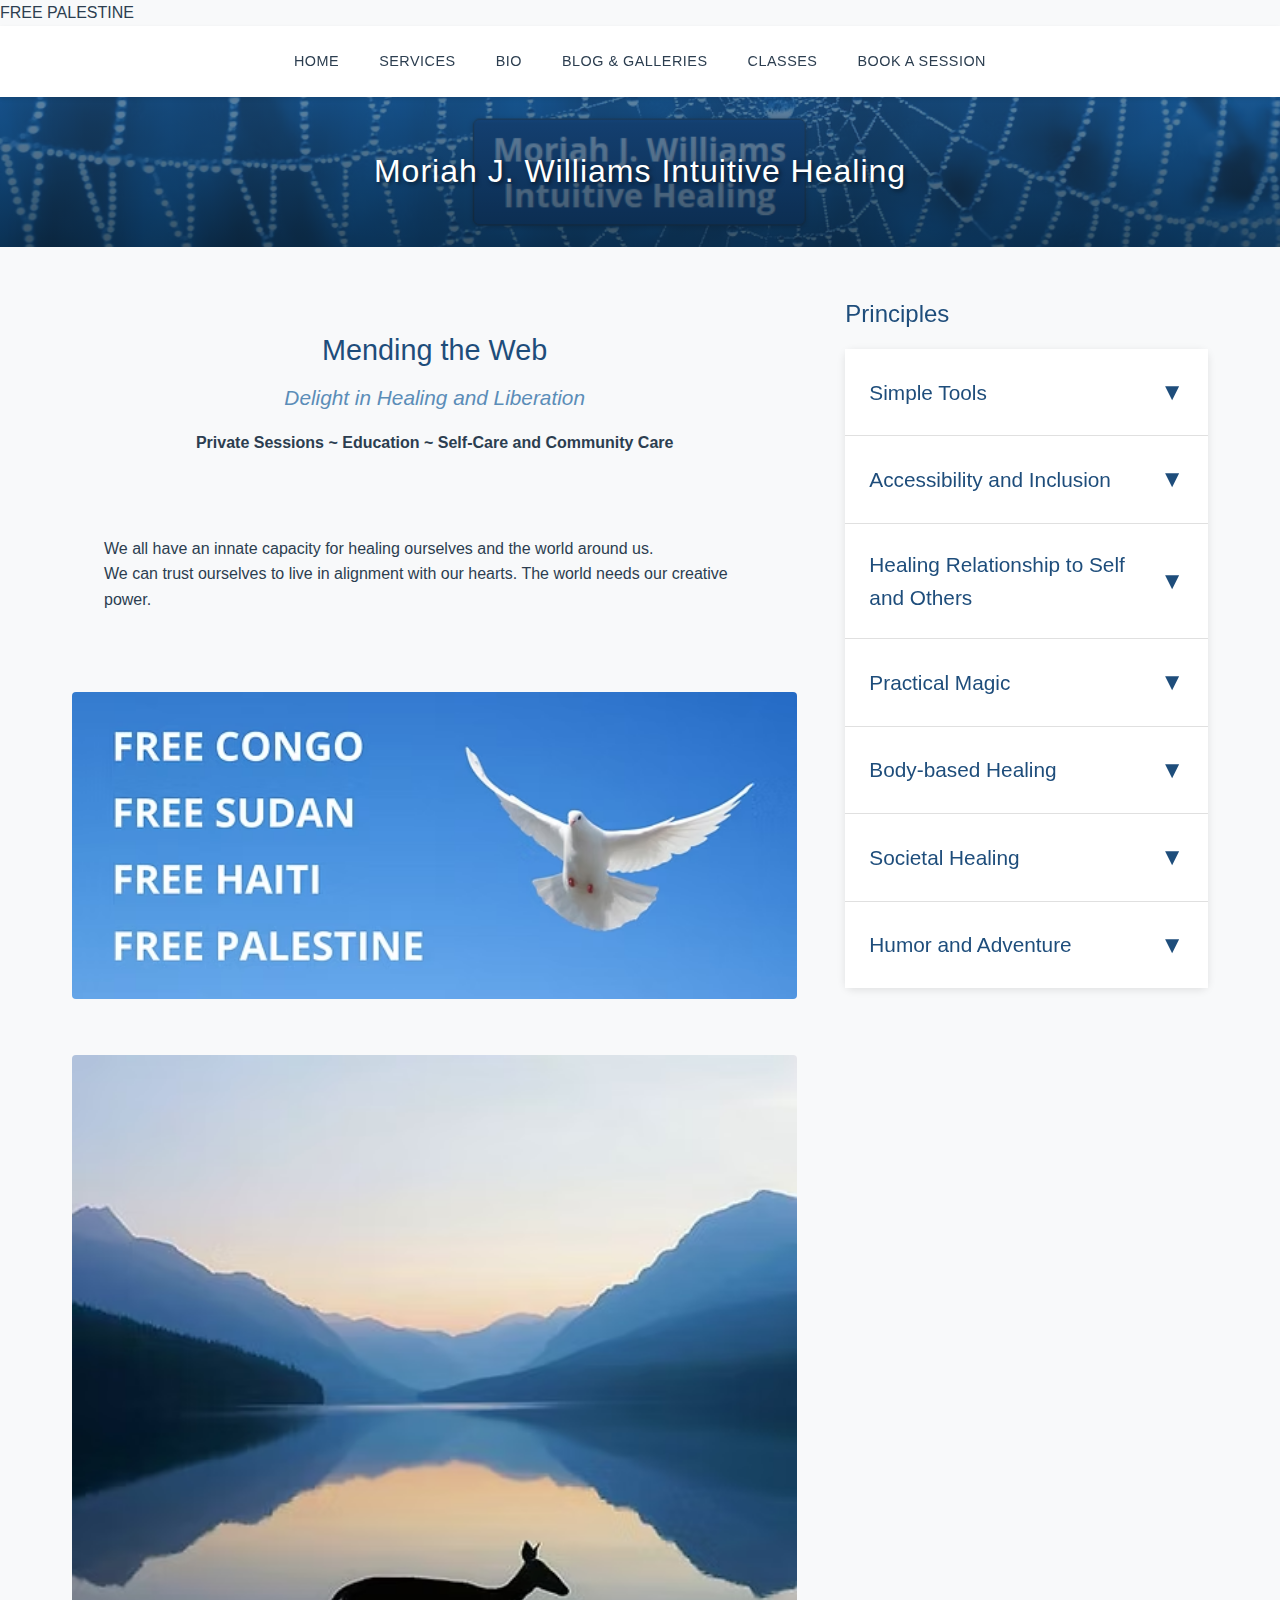
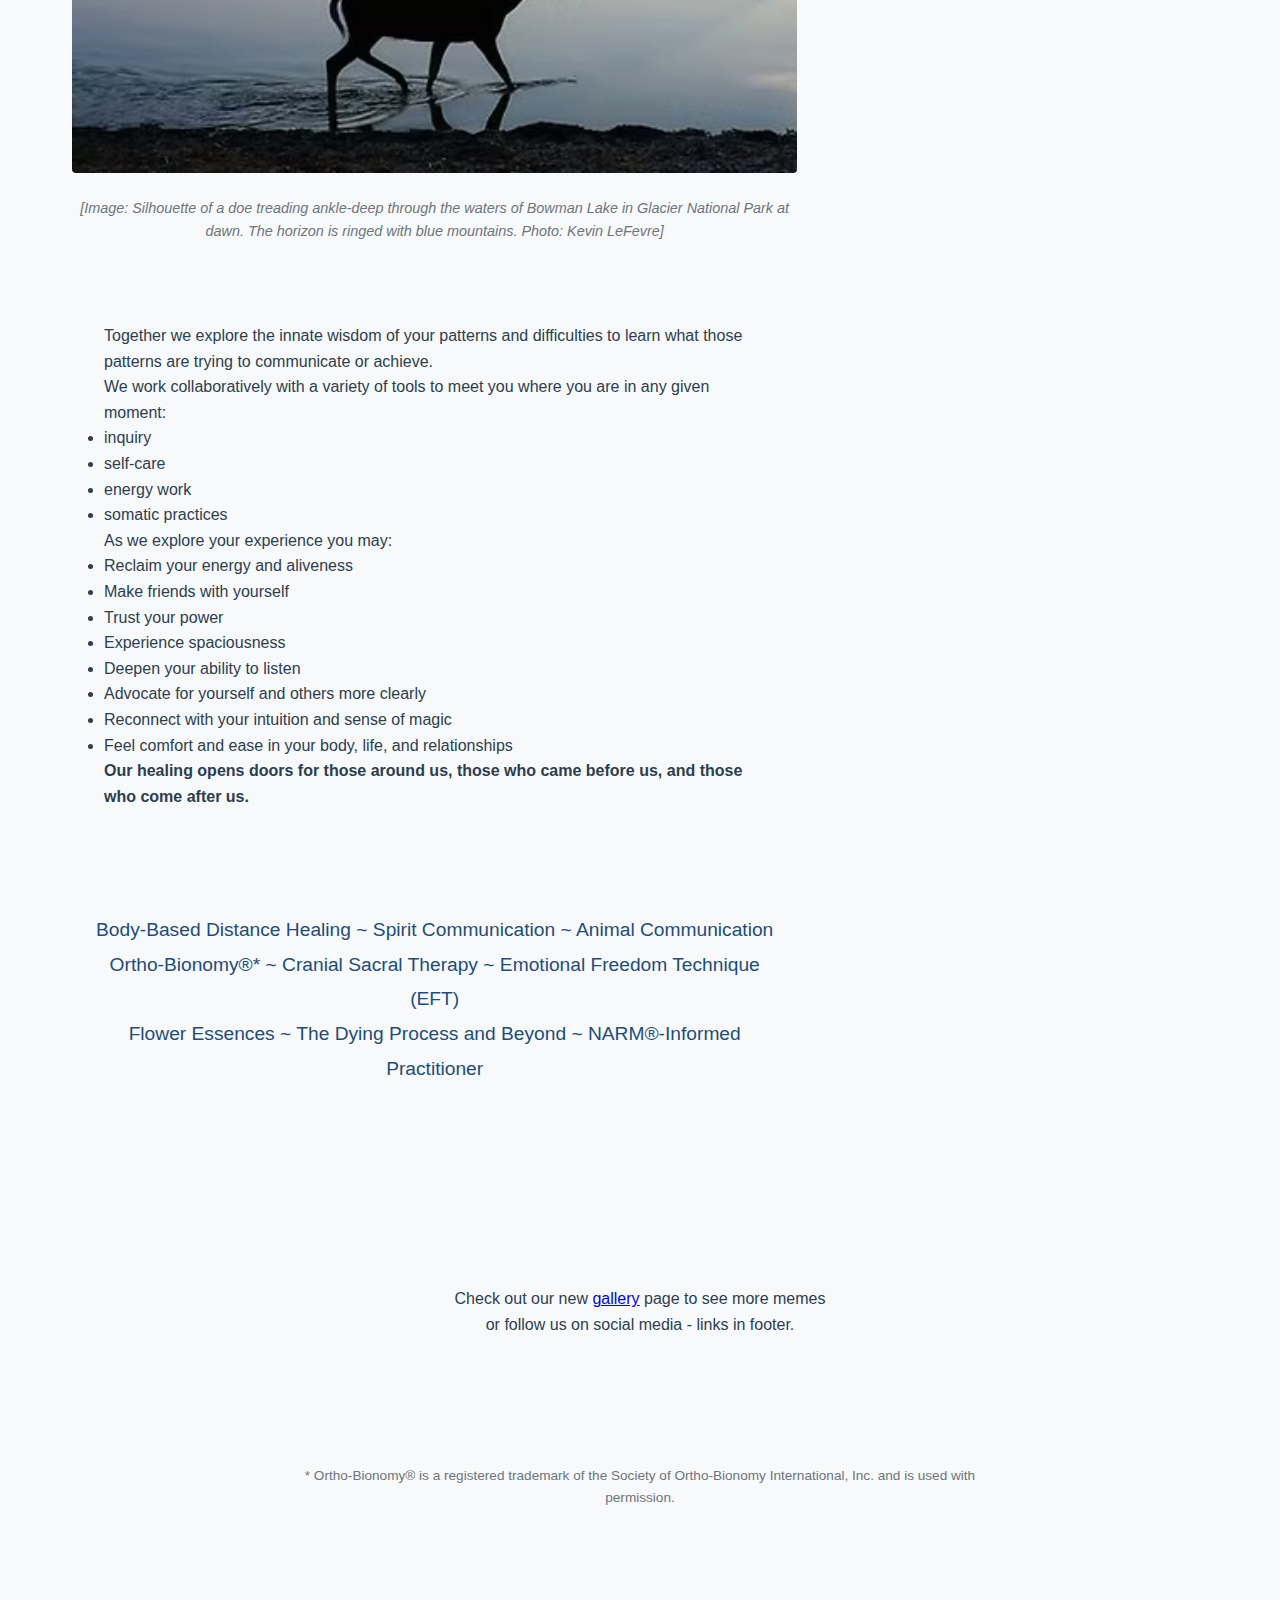
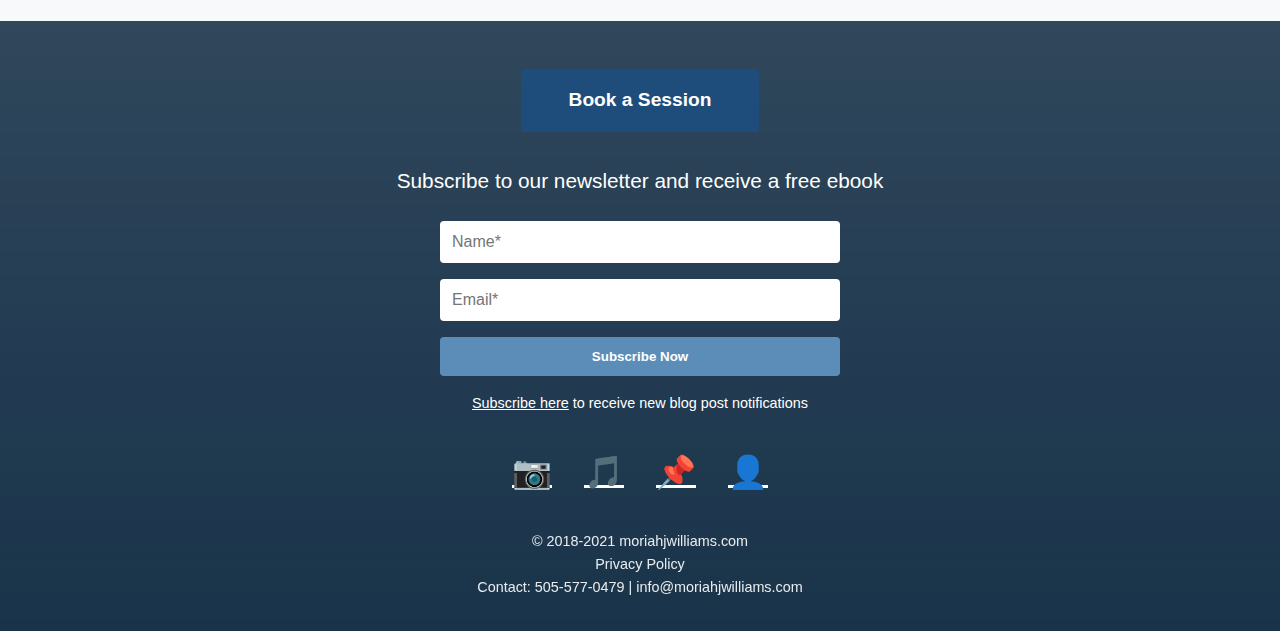
<file: index.html>
<!DOCTYPE html>
<html lang="en">
<head>
    <meta charset="utf-8">
    <meta name="viewport" content="width=device-width, initial-scale=1.0">
    <title>Moriah J. Williams - Moriah J. Williams</title>
    
    <meta name="description" content="Moriah J. Williams offers intuitive healing through body-based distance healing, spirit communication, animal communication, Ortho-Bionomy, and more. Private sessions and education for healing and liberation.">
    

    <!-- Custom styles -->
    <link rel="stylesheet" href="static/css/main.css">

    
</head>
<body>
    <!-- Social Consciousness Banner -->
    <div class="awareness-banner">
        FREE PALESTINE
    </div>

    <!-- Navigation -->
    <header>
        <nav class="main-nav">
            <div class="nav-container">
                <div class="nav-links">
                    <a href="./">HOME</a>
                    <a href="services/">SERVICES</a>
                    <a href="about/">BIO</a>
                    <a href="blog">BLOG & GALLERIES</a>
                    <a href="classes">CLASSES</a>
                    <a href="contact/">BOOK A SESSION</a>
                </div>
            </div>
        </nav>
    </header>

    <!-- Main content -->
    <main>
        
<!-- Hero Header with Spider Web Background -->
<div class="hero-header">
    <div class="hero-content">
        <h1>Moriah J. Williams Intuitive Healing</h1>
    </div>
</div>

<!-- Two-Column Layout: Main Content + Sidebar -->
<div class="homepage-container">
    <!-- Left Column: Main Content -->
    <div class="main-content">
        <!-- Taglines -->
        <div class="tagline-section">
            <h2>Mending the Web</h2>
            <h3>Delight in Healing and Liberation</h3>
            <p><strong>Private Sessions ~ Education ~ Self-Care and Community Care</strong></p>
        </div>

        <!-- Core Philosophy -->
        <div class="content-section">
            <p>We all have an innate capacity for healing ourselves and the world around us.</p>
            <p>We can trust ourselves to live in alignment with our hearts. The world needs our creative power.</p>
        </div>

        <!-- FREE PALESTINE Image -->
        <div class="content-images">
            <img src="static/images/free-palestine.png" alt="FREE CONGO FREE SUDAN FREE HAITI FREE PALESTINE" />
        </div>

        <!-- Doe at Glacier Image -->
        <div class="content-images">
            <img src="static/images/doe-glacier.png" alt="Silhouette of a doe at Bowman Lake in Glacier National Park at dawn" />
            <p style="text-align: center; font-size: 0.9rem; color: var(--text-light); font-style: italic;">
                [Image: Silhouette of a doe treading ankle-deep through the waters of Bowman Lake in Glacier National Park at dawn. The horizon is ringed with blue mountains. Photo: Kevin LeFevre]
            </p>
        </div>

        <!-- About the Work -->
        <div class="content-section">
            <p>Together we explore the innate wisdom of your patterns and difficulties to learn what those patterns are trying to communicate or achieve.</p>

            <p>We work collaboratively with a variety of tools to meet you where you are in any given moment:</p>
            <ul>
                <li>inquiry</li>
                <li>self-care</li>
                <li>energy work</li>
                <li>somatic practices</li>
            </ul>

            <p>As we explore your experience you may:</p>
            <ul>
                <li>Reclaim your energy and aliveness</li>
                <li>Make friends with yourself</li>
                <li>Trust your power</li>
                <li>Experience spaciousness</li>
                <li>Deepen your ability to listen</li>
                <li>Advocate for yourself and others more clearly</li>
                <li>Reconnect with your intuition and sense of magic</li>
                <li>Feel comfort and ease in your body, life, and relationships</li>
            </ul>

            <p><strong>Our healing opens doors for those around us, those who came before us, and those who come after us.</strong></p>
        </div>

        <!-- Services Offered -->
        <div class="service-links">
            <h2>
                <a href="services/body-based-distance-healing">Body-Based Distance Healing</a> ~
                <a href="services/spirit-communication">Spirit Communication</a> ~
                <a href="services/animal-communication">Animal Communication</a><br>
                <a href="services/therapeutic-bodywork">Ortho-Bionomy®*</a> ~
                <a href="services/therapeutic-bodywork">Cranial Sacral Therapy</a> ~
                <a href="services/emotional-freedom-technique">Emotional Freedom Technique (EFT)</a><br>
                <a href="services/flower-essences">Flower Essences</a> ~
                <a href="services/death-and-dying">The Dying Process and Beyond</a> ~ NARM®-Informed Practitioner
            </h2>
        </div>
    </div>

    <!-- Right Column: Principles Sidebar Accordion -->
    <aside class="sidebar">
        <div class="principles-sidebar">
            <h2>Principles</h2>
            <div class="accordion">
                <div class="accordion-item">
                    <div class="accordion-header">
                        <h3>Simple Tools</h3>
                        <span class="accordion-icon">▼</span>
                    </div>
                    <div class="accordion-content">
                        <div class="accordion-body">
                            <p>All the techniques I use with clients are both practical and magical. We work with movement, stillness, listening, and perception in ways that integrate body and energy, inner life and community. We work with how to ask questions and how to honor the responses from ourselves and our environment so healing can unfold in the way that it wants to. The web of existence wants our love and participation—healing ourselves and healing the whole is part of the same practice.</p>
                        </div>
                    </div>
                </div>

                <div class="accordion-item">
                    <div class="accordion-header">
                        <h3>Accessibility and Inclusion</h3>
                        <span class="accordion-icon">▼</span>
                    </div>
                    <div class="accordion-content">
                        <div class="accordion-body">
                            <p>Primary to the work we do together is that everyone deserves a place at the table, and everyone has a right to health and happiness. Coming to life as our full selves and honoring the selves of others is central to the work of undoing marginalization. In healing work, as in all things in modern society, it is important to bring our awareness to how our individual and community well-being and power are affected by and can affect white supremacy culture and related forms of domination. This can help us to normalize the day-to-day dismantling of these systems, as we remember how to root ourselves in ancient and new frameworks of relationship and care.</p>
                            <p>I am continually working toward increasing the accessibility and inclusiveness of this site and I am grateful for constructive input on how to do so. In the classes and educational material I do my best to offer several possibilities in the explorations as well as variety in presentation to create as many entry points as possible for reflection and healing.</p>
                        </div>
                    </div>
                </div>

                <div class="accordion-item">
                    <div class="accordion-header">
                        <h3>Healing Relationship to Self and Others</h3>
                        <span class="accordion-icon">▼</span>
                    </div>
                    <div class="accordion-content">
                        <div class="accordion-body">
                            <p>Do you want to discover and deepen your power for healing? Do you want to make friends with yourself in a way that releases you from old patterns and frees you for what is really important to you? Do you want to feel connection and joy in your body rather than feeling at odds with it? Do you want to remember how to listen with all of the parts of you, so you are really here for your own life?</p>
                            <p>I think for all of us, the answer is yes to these questions. In my experience one of the biggest obstacles to feeling fully alive is that we don't believe we have the capacity to feel what we are feeling. Another obstacle is that we are afraid to fully inhabit our own power—we don't know if we are up to dealing with the consequences of our actions. And it is true there are strong social forces which are depriving us of resources we need, we don't have a duty to hold these patterns in our bodies and minds. The more we connect with ourselves, the more we remember how powerful we are.</p>
                            <p>A lot of times we have learned that we need to suppress ourselves to be good people, to have our needs met, to earn our right to existence, to be safe. But being kind and attentive with ourselves and our internal wisdom is the very thing that helps us help each other and be responsive to the energies that give us life.</p>
                        </div>
                    </div>
                </div>

                <div class="accordion-item">
                    <div class="accordion-header">
                        <h3>Practical Magic</h3>
                        <span class="accordion-icon">▼</span>
                    </div>
                    <div class="accordion-content">
                        <div class="accordion-body">
                            <p>We are surrounded by beings who want to help us heal the web of existence in very concrete ways. To me this is the most remarkable and satisfying work we can participate in. It is humbling and heartening to realize that there are always ones ready to support us. Connecting with them is a skill, not a talent, and they are eagerly waiting for us to reach out. They want us to do our part, too—the more we can listen and open ourselves and make conscious choices about our energy, the more we can heal the world together. And seriously, these folks know how to party. I find that the wisest beings are the ones who delight in how every moment, the universe is new.</p>
                            <p>My perspective is clearly a spiritual one, but I do my best to offer secular approaches as well. Many of what I consider to be my spiritual principles, such as attention, gratitude, responsibility, humor, awe, and sensory enjoyment, are values I inherited from stubbornly secular people. No matter what we are always in relationship, so this site is for folks who are interested in living a life full of meaning, whether you frame that spiritually or not.</p>
                        </div>
                    </div>
                </div>

                <div class="accordion-item">
                    <div class="accordion-header">
                        <h3>Body-based Healing</h3>
                        <span class="accordion-icon">▼</span>
                    </div>
                    <div class="accordion-content">
                        <div class="accordion-body">
                            <p>According to Ortho-Bionomy®, everything in the universe has a self-righting reflex. This is not how mainstream culture teaches us to relate to our bodies, but the truth is our bodies are intensely opinionated and also very responsive to our attentiveness. During a session we may engage your reflexes to release pain and feel more comfort in your body, or see what shifts when you bring new awareness to posture, play, and body mechanics. Sometimes the body just needs gentle witness and validation to complete its own processes. Because matter and energy are connected, this work can be done just as easily at a distance as in person.</p>
                            <p>Sessions we do with your guides are equally physical in nature. While the work may sound abstract or fanciful, it integrates tangibly in all aspects of your being. Connecting with multiple realms is not separate from our lives and our physical reality—this communication affects our bodies and our experiences.</p>
                        </div>
                    </div>
                </div>

                <div class="accordion-item">
                    <div class="accordion-header">
                        <h3>Societal Healing</h3>
                        <span class="accordion-icon">▼</span>
                    </div>
                    <div class="accordion-content">
                        <div class="accordion-body">
                            <p>A key part of healing is consciously exploring how our inner lives interact with social structures. There are so many ways that we are silenced and taught to erase each other. We have also become conditioned to be estranged from our bodies and our inner wisdom. When we clear the hold that these messages have on us, we can reclaim our power to imagine and bring about a world in which we can truly care for each other and all beings. This world is our home, and we deserve to live joyfully together.</p>
                        </div>
                    </div>
                </div>

                <div class="accordion-item">
                    <div class="accordion-header">
                        <h3>Humor and Adventure</h3>
                        <span class="accordion-icon">▼</span>
                    </div>
                    <div class="accordion-content">
                        <div class="accordion-body">
                            <p>Humor heals us by freeing us from the power of negative patterns and helping us break through to new understanding and connection. In every session something comes forth that I have never seen before. We are endlessly inventive and we are always learning. This excitement of encounter is not reserved for specific spiritual practices only—the purpose of these practices is to support us in bringing a profoundly awake joy to all aspects of our lives.</p>
                        </div>
                    </div>
                </div>
            </div>
        </div>
    </aside>
</div>

<!-- Gallery Callout -->
<div class="content-section centered-content" style="margin-top: 3rem;">
    <p>Check out our new <a href="blog">gallery</a> page to see more memes</p>
    <p>or follow us on social media - links in footer.</p>
</div>

<!-- Footnotes -->
<div class="content-section centered-content" style="font-size: 0.85rem; color: var(--text-light); margin-top: 2rem;">
    <p>* Ortho-Bionomy® is a registered trademark of the Society of Ortho-Bionomy International, Inc. and is used with permission.</p>
</div>

    </main>

    <!-- Footer with Milky Way Background -->
    <footer class="footer-milkyway">
        <div class="footer-content">
            <div class="footer-cta">
                <a href="contact/" class="book-session-btn">Book a Session</a>
            </div>

            <div class="footer-newsletter">
                <h3>Subscribe to our newsletter and receive a free ebook</h3>
                <form class="newsletter-form" action="#" method="post">
                    <input type="text" placeholder="Name*" required>
                    <input type="email" placeholder="Email*" required>
                    <button type="submit">Subscribe Now</button>
                </form>
                <p style="margin-top: 1rem; font-size: 0.9rem;">
                    <a href="blog" style="color: var(--white);">Subscribe here</a> to receive new blog post notifications
                </p>
            </div>

            <div class="footer-social">
                <div class="social-icons">
                    <a href="http://instagram.com/mjwintuitive" target="_blank" aria-label="Instagram">
                        <span>📷</span>
                    </a>
                    <a href="https://www.tiktok.com/@mjwintuitive" target="_blank" aria-label="TikTok">
                        <span>🎵</span>
                    </a>
                    <a href="https://www.pinterest.com/mjwintuitive/_saved/" target="_blank" aria-label="Pinterest">
                        <span>📌</span>
                    </a>
                    <a href="https://www.facebook.com/mjwintuitive" target="_blank" aria-label="Facebook">
                        <span>👤</span>
                    </a>
                </div>
            </div>

            <div class="footer-legal">
                <p>&copy; 2018-2021 moriahjwilliams.com</p>
                <p>
                    <a href="privacy">Privacy Policy</a>
                </p>
                <p>Contact: 505-577-0479 | <a href="mailto:info@moriahjwilliams.com">info@moriahjwilliams.com</a></p>
            </div>
        </div>
    </footer>

    

    <script>
    // Accordion functionality
    document.addEventListener('DOMContentLoaded', function() {
        const accordionHeaders = document.querySelectorAll('.accordion-header');

        accordionHeaders.forEach(header => {
            header.addEventListener('click', function() {
                const item = this.parentElement;
                const wasActive = item.classList.contains('active');

                // Close all accordion items
                document.querySelectorAll('.accordion-item').forEach(i => {
                    i.classList.remove('active');
                });

                // Open clicked item if it wasn't active
                if (!wasActive) {
                    item.classList.add('active');
                }
            });
        });
    });
    </script>
</body>
</html>
</file>
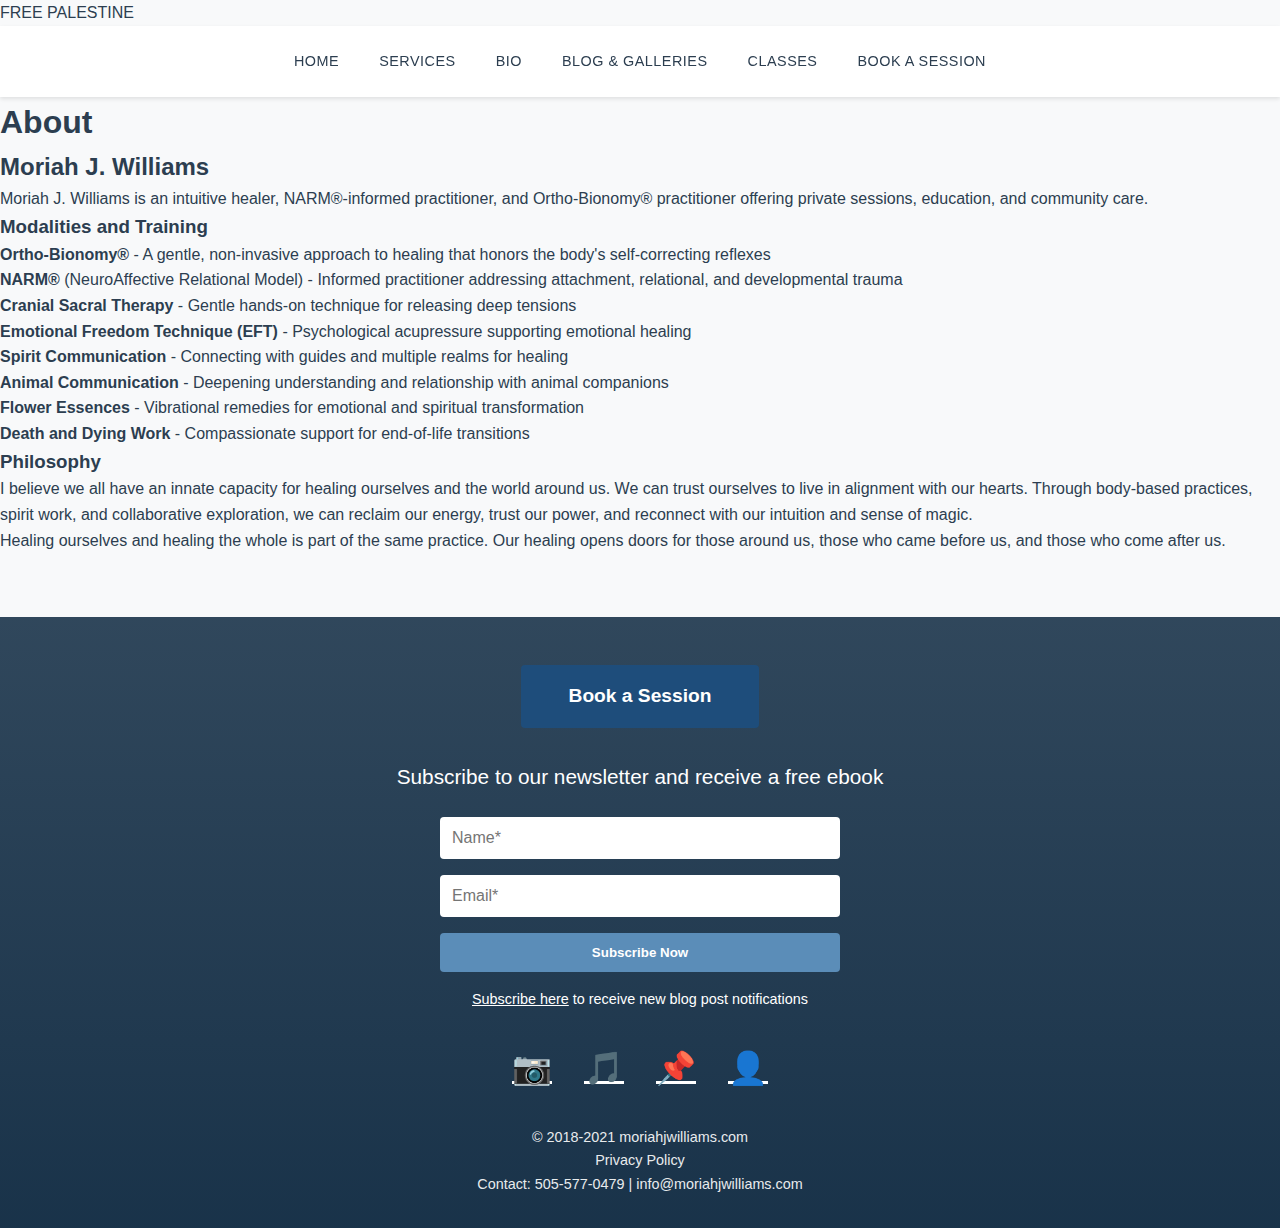
<file: about/index.html>
<!DOCTYPE html>
<html lang="en">
<head>
    <meta charset="utf-8">
    <meta name="viewport" content="width=device-width, initial-scale=1.0">
    <title>About - Moriah J. Williams</title>
    
    <meta name="description" content="About Moriah J. Williams - Intuitive healer, NARM-informed practitioner, and Ortho-Bionomy practitioner offering private sessions and education for healing and liberation.">
    

    <!-- Custom styles -->
    <link rel="stylesheet" href="../static/css/main.css">

    
</head>
<body>
    <!-- Social Consciousness Banner -->
    <div class="awareness-banner">
        FREE PALESTINE
    </div>

    <!-- Navigation -->
    <header>
        <nav class="main-nav">
            <div class="nav-container">
                <div class="nav-links">
                    <a href="../">HOME</a>
                    <a href="../services/">SERVICES</a>
                    <a href="./">BIO</a>
                    <a href="../blog">BLOG & GALLERIES</a>
                    <a href="../classes">CLASSES</a>
                    <a href="../contact/">BOOK A SESSION</a>
                </div>
            </div>
        </nav>
    </header>

    <!-- Main content -->
    <main>
        
<div class="max-w-4xl mx-auto px-4 sm:px-6 lg:px-8 py-16">
    <article class="prose prose-lg max-w-none">
        <h1>About</h1>
        <h2 id="moriah-j-williams">Moriah J. Williams</h2><p>Moriah J. Williams is an intuitive healer, NARM®-informed practitioner, and Ortho-Bionomy® practitioner offering private sessions, education, and community care.</p>
<h3 id="modalities-and-training">Modalities and Training</h3><ul>
<li><strong>Ortho-Bionomy®</strong> - A gentle, non-invasive approach to healing that honors the body's self-correcting reflexes</li>
<li><strong>NARM®</strong> (NeuroAffective Relational Model) - Informed practitioner addressing attachment, relational, and developmental trauma</li>
<li><strong>Cranial Sacral Therapy</strong> - Gentle hands-on technique for releasing deep tensions</li>
<li><strong>Emotional Freedom Technique (EFT)</strong> - Psychological acupressure supporting emotional healing</li>
<li><strong>Spirit Communication</strong> - Connecting with guides and multiple realms for healing</li>
<li><strong>Animal Communication</strong> - Deepening understanding and relationship with animal companions</li>
<li><strong>Flower Essences</strong> - Vibrational remedies for emotional and spiritual transformation</li>
<li><strong>Death and Dying Work</strong> - Compassionate support for end-of-life transitions</li>
</ul>
<h3 id="philosophy">Philosophy</h3><p>I believe we all have an innate capacity for healing ourselves and the world around us. We can trust ourselves to live in alignment with our hearts. Through body-based practices, spirit work, and collaborative exploration, we can reclaim our energy, trust our power, and reconnect with our intuition and sense of magic.</p>
<p>Healing ourselves and healing the whole is part of the same practice. Our healing opens doors for those around us, those who came before us, and those who come after us.</p>

    </article>
</div>

    </main>

    <!-- Footer with Milky Way Background -->
    <footer class="footer-milkyway">
        <div class="footer-content">
            <div class="footer-cta">
                <a href="../contact/" class="book-session-btn">Book a Session</a>
            </div>

            <div class="footer-newsletter">
                <h3>Subscribe to our newsletter and receive a free ebook</h3>
                <form class="newsletter-form" action="#" method="post">
                    <input type="text" placeholder="Name*" required>
                    <input type="email" placeholder="Email*" required>
                    <button type="submit">Subscribe Now</button>
                </form>
                <p style="margin-top: 1rem; font-size: 0.9rem;">
                    <a href="../blog" style="color: var(--white);">Subscribe here</a> to receive new blog post notifications
                </p>
            </div>

            <div class="footer-social">
                <div class="social-icons">
                    <a href="http://instagram.com/mjwintuitive" target="_blank" aria-label="Instagram">
                        <span>📷</span>
                    </a>
                    <a href="https://www.tiktok.com/@mjwintuitive" target="_blank" aria-label="TikTok">
                        <span>🎵</span>
                    </a>
                    <a href="https://www.pinterest.com/mjwintuitive/_saved/" target="_blank" aria-label="Pinterest">
                        <span>📌</span>
                    </a>
                    <a href="https://www.facebook.com/mjwintuitive" target="_blank" aria-label="Facebook">
                        <span>👤</span>
                    </a>
                </div>
            </div>

            <div class="footer-legal">
                <p>&copy; 2018-2021 moriahjwilliams.com</p>
                <p>
                    <a href="../privacy">Privacy Policy</a>
                </p>
                <p>Contact: 505-577-0479 | <a href="mailto:info@moriahjwilliams.com">info@moriahjwilliams.com</a></p>
            </div>
        </div>
    </footer>

    

    <script>
    // Accordion functionality
    document.addEventListener('DOMContentLoaded', function() {
        const accordionHeaders = document.querySelectorAll('.accordion-header');

        accordionHeaders.forEach(header => {
            header.addEventListener('click', function() {
                const item = this.parentElement;
                const wasActive = item.classList.contains('active');

                // Close all accordion items
                document.querySelectorAll('.accordion-item').forEach(i => {
                    i.classList.remove('active');
                });

                // Open clicked item if it wasn't active
                if (!wasActive) {
                    item.classList.add('active');
                }
            });
        });
    });
    </script>
</body>
</html>
</file>
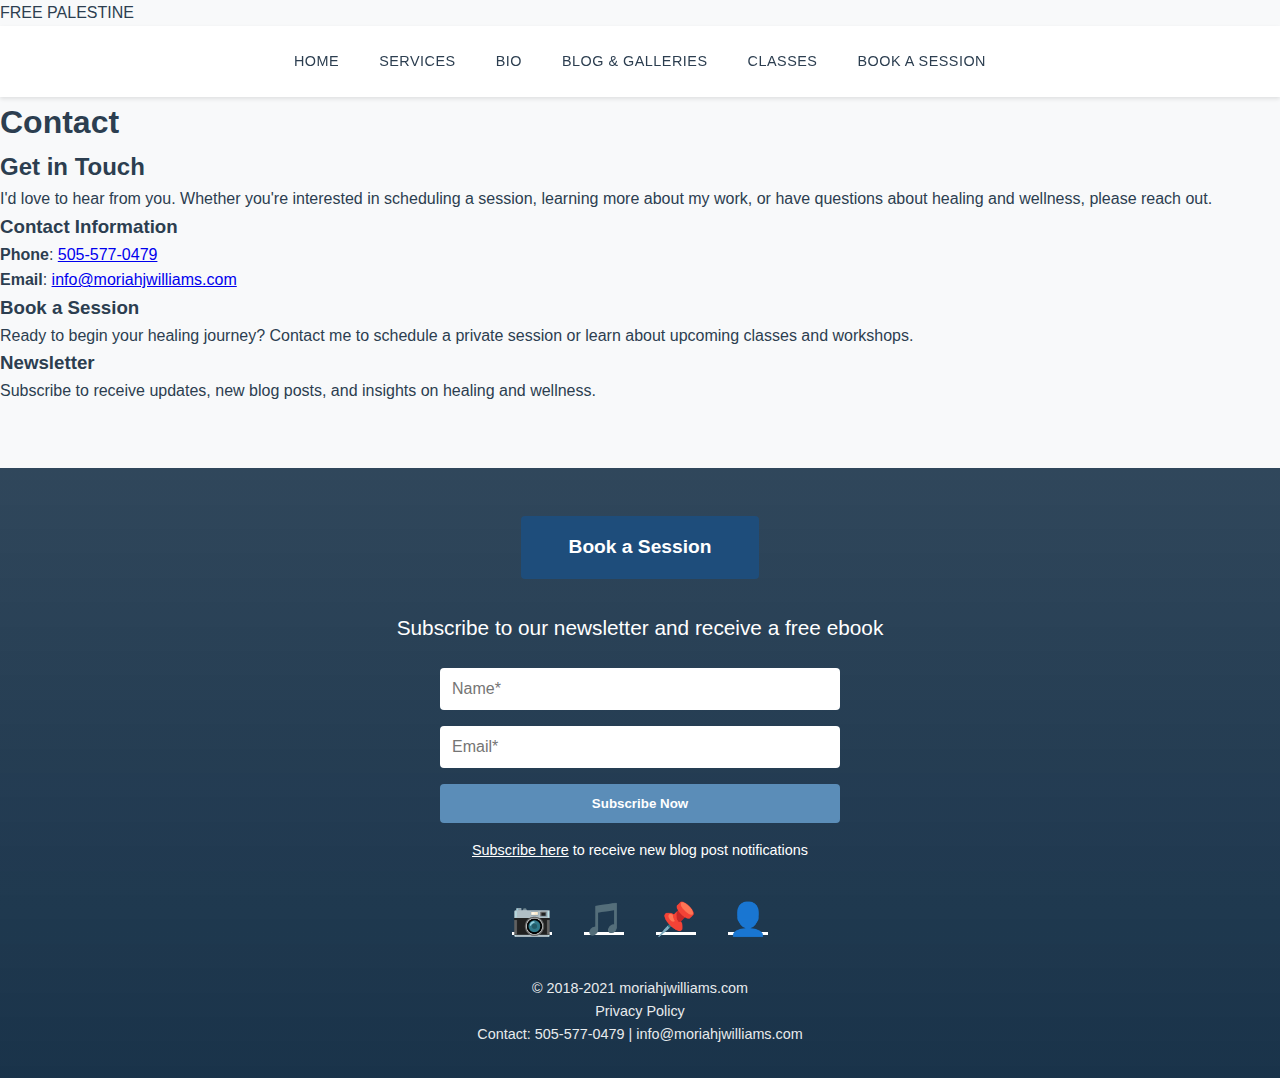
<file: contact/index.html>
<!DOCTYPE html>
<html lang="en">
<head>
    <meta charset="utf-8">
    <meta name="viewport" content="width=device-width, initial-scale=1.0">
    <title>Contact - Moriah J. Williams</title>
    
    <meta name="description" content="Contact Moriah J. Williams for private healing sessions, questions about intuitive healing, or to learn more about workshops and classes. Phone: 505-577-0479.">
    

    <!-- Custom styles -->
    <link rel="stylesheet" href="../static/css/main.css">

    
</head>
<body>
    <!-- Social Consciousness Banner -->
    <div class="awareness-banner">
        FREE PALESTINE
    </div>

    <!-- Navigation -->
    <header>
        <nav class="main-nav">
            <div class="nav-container">
                <div class="nav-links">
                    <a href="../">HOME</a>
                    <a href="../services/">SERVICES</a>
                    <a href="../about/">BIO</a>
                    <a href="../blog">BLOG & GALLERIES</a>
                    <a href="../classes">CLASSES</a>
                    <a href="./">BOOK A SESSION</a>
                </div>
            </div>
        </nav>
    </header>

    <!-- Main content -->
    <main>
        
<div class="max-w-4xl mx-auto px-4 sm:px-6 lg:px-8 py-16">
    <article class="prose prose-lg max-w-none">
        <h1>Contact</h1>
        <h2 id="get-in-touch">Get in Touch</h2><p>I'd love to hear from you. Whether you're interested in scheduling a session, learning more about my work, or have questions about healing and wellness, please reach out.</p>
<h3 id="contact-information">Contact Information</h3><p><strong>Phone</strong>: <a href="tel:505-577-0479">505-577-0479</a></p>
<p><strong>Email</strong>: <a href="mailto:info@moriahjwilliams.com">info@moriahjwilliams.com</a></p>
<h3 id="book-a-session">Book a Session</h3><p>Ready to begin your healing journey? Contact me to schedule a private session or learn about upcoming classes and workshops.</p>
<h3 id="newsletter">Newsletter</h3><p>Subscribe to receive updates, new blog posts, and insights on healing and wellness.</p>

    </article>
</div>

    </main>

    <!-- Footer with Milky Way Background -->
    <footer class="footer-milkyway">
        <div class="footer-content">
            <div class="footer-cta">
                <a href="./" class="book-session-btn">Book a Session</a>
            </div>

            <div class="footer-newsletter">
                <h3>Subscribe to our newsletter and receive a free ebook</h3>
                <form class="newsletter-form" action="#" method="post">
                    <input type="text" placeholder="Name*" required>
                    <input type="email" placeholder="Email*" required>
                    <button type="submit">Subscribe Now</button>
                </form>
                <p style="margin-top: 1rem; font-size: 0.9rem;">
                    <a href="../blog" style="color: var(--white);">Subscribe here</a> to receive new blog post notifications
                </p>
            </div>

            <div class="footer-social">
                <div class="social-icons">
                    <a href="http://instagram.com/mjwintuitive" target="_blank" aria-label="Instagram">
                        <span>📷</span>
                    </a>
                    <a href="https://www.tiktok.com/@mjwintuitive" target="_blank" aria-label="TikTok">
                        <span>🎵</span>
                    </a>
                    <a href="https://www.pinterest.com/mjwintuitive/_saved/" target="_blank" aria-label="Pinterest">
                        <span>📌</span>
                    </a>
                    <a href="https://www.facebook.com/mjwintuitive" target="_blank" aria-label="Facebook">
                        <span>👤</span>
                    </a>
                </div>
            </div>

            <div class="footer-legal">
                <p>&copy; 2018-2021 moriahjwilliams.com</p>
                <p>
                    <a href="../privacy">Privacy Policy</a>
                </p>
                <p>Contact: 505-577-0479 | <a href="mailto:info@moriahjwilliams.com">info@moriahjwilliams.com</a></p>
            </div>
        </div>
    </footer>

    

    <script>
    // Accordion functionality
    document.addEventListener('DOMContentLoaded', function() {
        const accordionHeaders = document.querySelectorAll('.accordion-header');

        accordionHeaders.forEach(header => {
            header.addEventListener('click', function() {
                const item = this.parentElement;
                const wasActive = item.classList.contains('active');

                // Close all accordion items
                document.querySelectorAll('.accordion-item').forEach(i => {
                    i.classList.remove('active');
                });

                // Open clicked item if it wasn't active
                if (!wasActive) {
                    item.classList.add('active');
                }
            });
        });
    });
    </script>
</body>
</html>
</file>
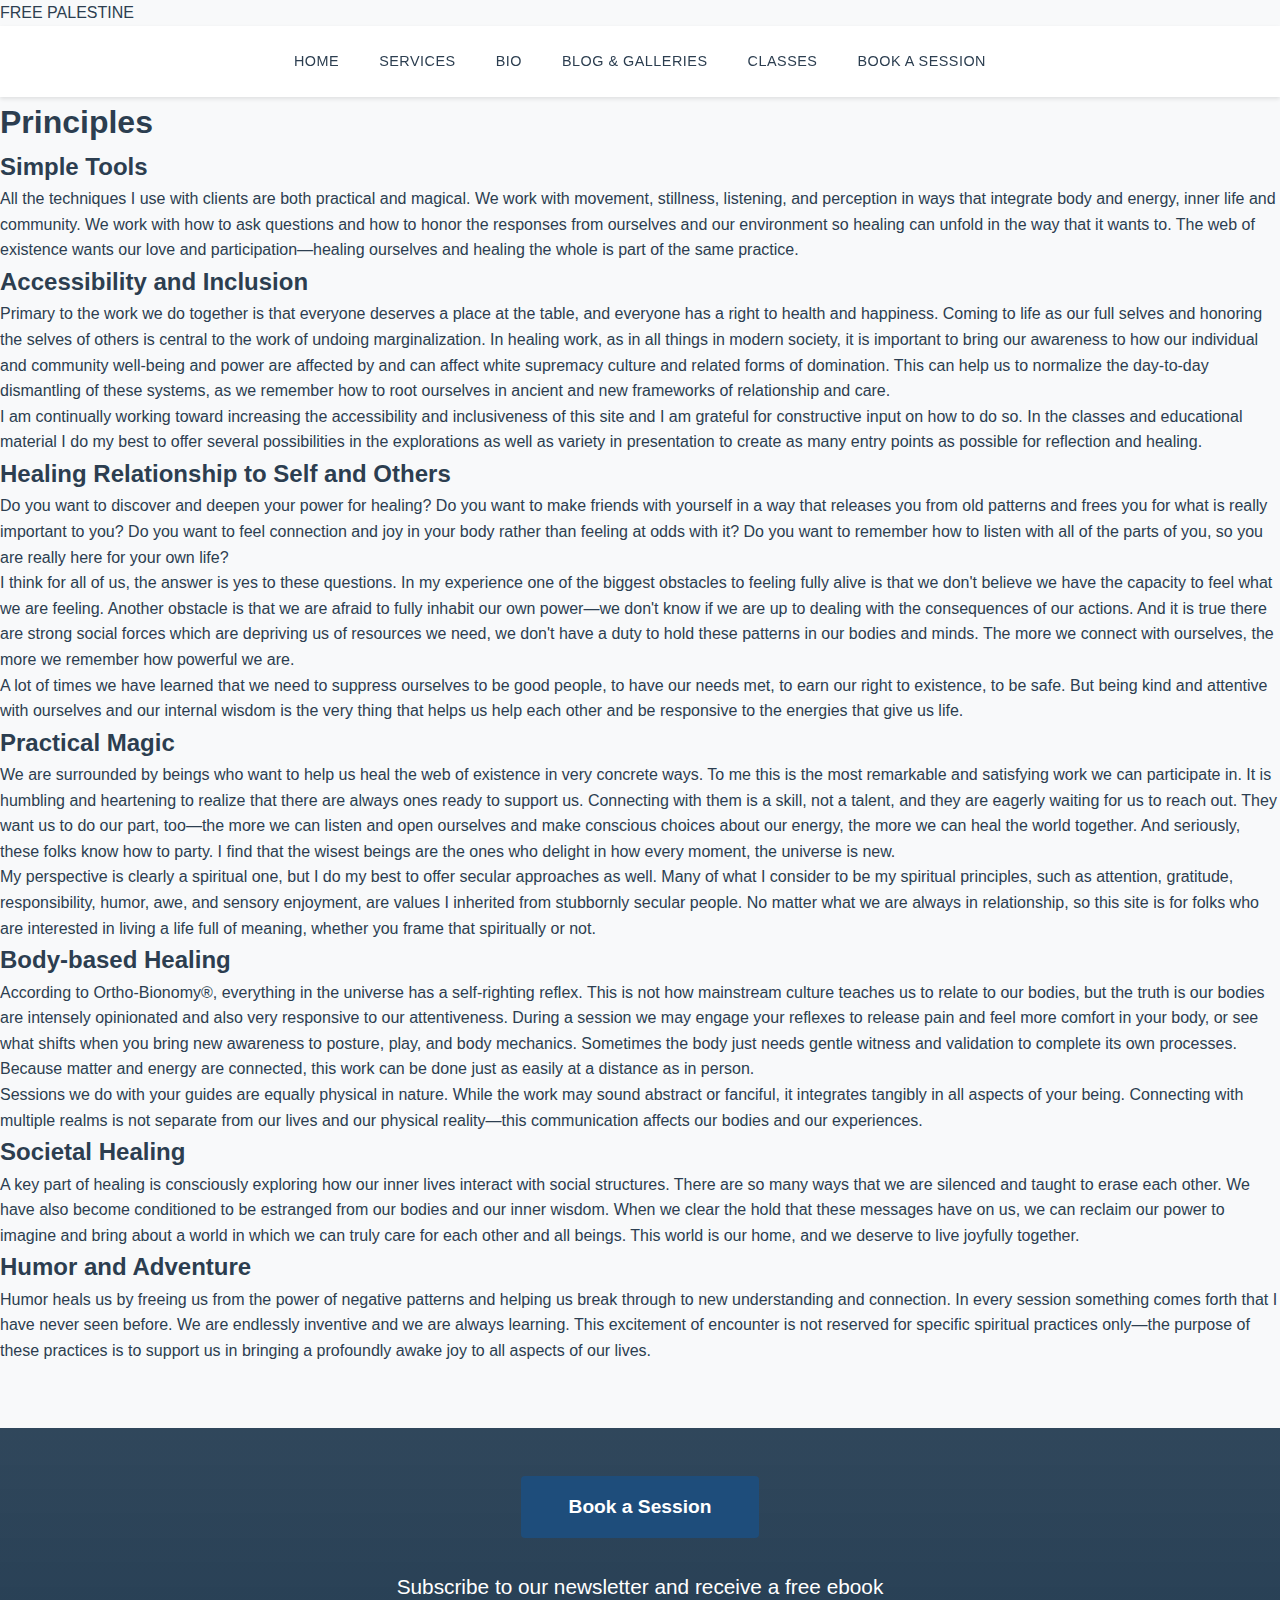
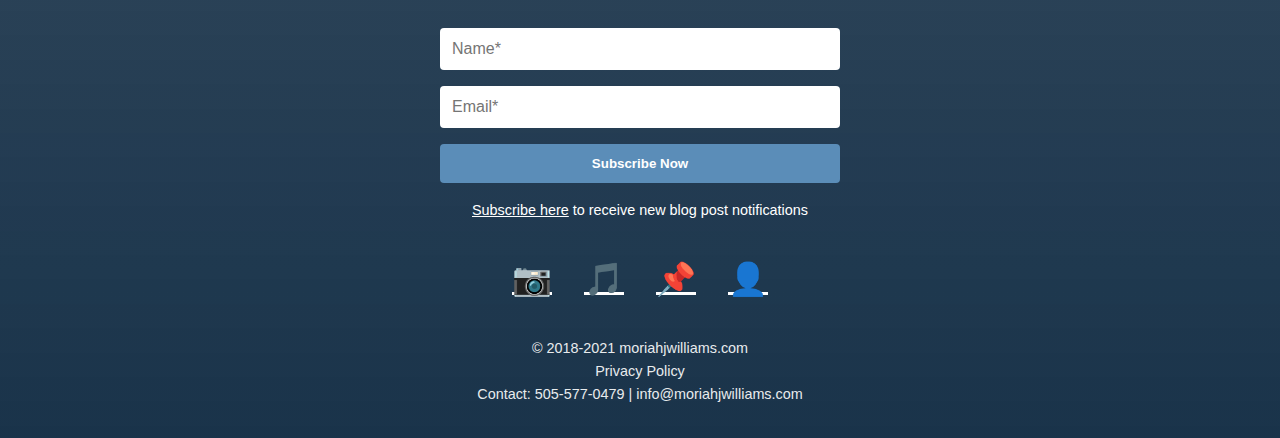
<file: principles/index.html>
<!DOCTYPE html>
<html lang="en">
<head>
    <meta charset="utf-8">
    <meta name="viewport" content="width=device-width, initial-scale=1.0">
    <title>Principles - Moriah J. Williams</title>
    
    <meta name="description" content="Seven guiding principles for healing work: Simple Tools, Accessibility and Inclusion, Healing Relationship to Self and Others, Practical Magic, Body-based Healing, Societal Healing, and Humor and Adventure.">
    

    <!-- Custom styles -->
    <link rel="stylesheet" href="../static/css/main.css">

    
</head>
<body>
    <!-- Social Consciousness Banner -->
    <div class="awareness-banner">
        FREE PALESTINE
    </div>

    <!-- Navigation -->
    <header>
        <nav class="main-nav">
            <div class="nav-container">
                <div class="nav-links">
                    <a href="../">HOME</a>
                    <a href="../services/">SERVICES</a>
                    <a href="../about/">BIO</a>
                    <a href="../blog">BLOG & GALLERIES</a>
                    <a href="../classes">CLASSES</a>
                    <a href="../contact/">BOOK A SESSION</a>
                </div>
            </div>
        </nav>
    </header>

    <!-- Main content -->
    <main>
        
<div class="max-w-4xl mx-auto px-4 sm:px-6 lg:px-8 py-16">
    <article class="prose prose-lg max-w-none">
        <h1>Principles</h1>
        <h2 id="simple-tools">Simple Tools</h2><p>All the techniques I use with clients are both practical and magical. We work with movement, stillness, listening, and perception in ways that integrate body and energy, inner life and community. We work with how to ask questions and how to honor the responses from ourselves and our environment so healing can unfold in the way that it wants to. The web of existence wants our love and participation—healing ourselves and healing the whole is part of the same practice.</p>
<h2 id="accessibility-and-inclusion">Accessibility and Inclusion</h2><p>Primary to the work we do together is that everyone deserves a place at the table, and everyone has a right to health and happiness. Coming to life as our full selves and honoring the selves of others is central to the work of undoing marginalization. In healing work, as in all things in modern society, it is important to bring our awareness to how our individual and community well-being and power are affected by and can affect white supremacy culture and related forms of domination. This can help us to normalize the day-to-day dismantling of these systems, as we remember how to root ourselves in ancient and new frameworks of relationship and care.</p>
<p>I am continually working toward increasing the accessibility and inclusiveness of this site and I am grateful for constructive input on how to do so. In the classes and educational material I do my best to offer several possibilities in the explorations as well as variety in presentation to create as many entry points as possible for reflection and healing.</p>
<h2 id="healing-relationship-to-self-and-others">Healing Relationship to Self and Others</h2><p>Do you want to discover and deepen your power for healing? Do you want to make friends with yourself in a way that releases you from old patterns and frees you for what is really important to you? Do you want to feel connection and joy in your body rather than feeling at odds with it? Do you want to remember how to listen with all of the parts of you, so you are really here for your own life?</p>
<p>I think for all of us, the answer is yes to these questions. In my experience one of the biggest obstacles to feeling fully alive is that we don't believe we have the capacity to feel what we are feeling. Another obstacle is that we are afraid to fully inhabit our own power—we don't know if we are up to dealing with the consequences of our actions. And it is true there are strong social forces which are depriving us of resources we need, we don't have a duty to hold these patterns in our bodies and minds. The more we connect with ourselves, the more we remember how powerful we are.</p>
<p>A lot of times we have learned that we need to suppress ourselves to be good people, to have our needs met, to earn our right to existence, to be safe. But being kind and attentive with ourselves and our internal wisdom is the very thing that helps us help each other and be responsive to the energies that give us life.</p>
<h2 id="practical-magic">Practical Magic</h2><p>We are surrounded by beings who want to help us heal the web of existence in very concrete ways. To me this is the most remarkable and satisfying work we can participate in. It is humbling and heartening to realize that there are always ones ready to support us. Connecting with them is a skill, not a talent, and they are eagerly waiting for us to reach out. They want us to do our part, too—the more we can listen and open ourselves and make conscious choices about our energy, the more we can heal the world together. And seriously, these folks know how to party. I find that the wisest beings are the ones who delight in how every moment, the universe is new.</p>
<p>My perspective is clearly a spiritual one, but I do my best to offer secular approaches as well. Many of what I consider to be my spiritual principles, such as attention, gratitude, responsibility, humor, awe, and sensory enjoyment, are values I inherited from stubbornly secular people. No matter what we are always in relationship, so this site is for folks who are interested in living a life full of meaning, whether you frame that spiritually or not.</p>
<h2 id="body-based-healing">Body-based Healing</h2><p>According to Ortho-Bionomy®, everything in the universe has a self-righting reflex. This is not how mainstream culture teaches us to relate to our bodies, but the truth is our bodies are intensely opinionated and also very responsive to our attentiveness. During a session we may engage your reflexes to release pain and feel more comfort in your body, or see what shifts when you bring new awareness to posture, play, and body mechanics. Sometimes the body just needs gentle witness and validation to complete its own processes. Because matter and energy are connected, this work can be done just as easily at a distance as in person.</p>
<p>Sessions we do with your guides are equally physical in nature. While the work may sound abstract or fanciful, it integrates tangibly in all aspects of your being. Connecting with multiple realms is not separate from our lives and our physical reality—this communication affects our bodies and our experiences.</p>
<h2 id="societal-healing">Societal Healing</h2><p>A key part of healing is consciously exploring how our inner lives interact with social structures. There are so many ways that we are silenced and taught to erase each other. We have also become conditioned to be estranged from our bodies and our inner wisdom. When we clear the hold that these messages have on us, we can reclaim our power to imagine and bring about a world in which we can truly care for each other and all beings. This world is our home, and we deserve to live joyfully together.</p>
<h2 id="humor-and-adventure">Humor and Adventure</h2><p>Humor heals us by freeing us from the power of negative patterns and helping us break through to new understanding and connection. In every session something comes forth that I have never seen before. We are endlessly inventive and we are always learning. This excitement of encounter is not reserved for specific spiritual practices only—the purpose of these practices is to support us in bringing a profoundly awake joy to all aspects of our lives.</p>

    </article>
</div>

    </main>

    <!-- Footer with Milky Way Background -->
    <footer class="footer-milkyway">
        <div class="footer-content">
            <div class="footer-cta">
                <a href="../contact/" class="book-session-btn">Book a Session</a>
            </div>

            <div class="footer-newsletter">
                <h3>Subscribe to our newsletter and receive a free ebook</h3>
                <form class="newsletter-form" action="#" method="post">
                    <input type="text" placeholder="Name*" required>
                    <input type="email" placeholder="Email*" required>
                    <button type="submit">Subscribe Now</button>
                </form>
                <p style="margin-top: 1rem; font-size: 0.9rem;">
                    <a href="../blog" style="color: var(--white);">Subscribe here</a> to receive new blog post notifications
                </p>
            </div>

            <div class="footer-social">
                <div class="social-icons">
                    <a href="http://instagram.com/mjwintuitive" target="_blank" aria-label="Instagram">
                        <span>📷</span>
                    </a>
                    <a href="https://www.tiktok.com/@mjwintuitive" target="_blank" aria-label="TikTok">
                        <span>🎵</span>
                    </a>
                    <a href="https://www.pinterest.com/mjwintuitive/_saved/" target="_blank" aria-label="Pinterest">
                        <span>📌</span>
                    </a>
                    <a href="https://www.facebook.com/mjwintuitive" target="_blank" aria-label="Facebook">
                        <span>👤</span>
                    </a>
                </div>
            </div>

            <div class="footer-legal">
                <p>&copy; 2018-2021 moriahjwilliams.com</p>
                <p>
                    <a href="../privacy">Privacy Policy</a>
                </p>
                <p>Contact: 505-577-0479 | <a href="mailto:info@moriahjwilliams.com">info@moriahjwilliams.com</a></p>
            </div>
        </div>
    </footer>

    

    <script>
    // Accordion functionality
    document.addEventListener('DOMContentLoaded', function() {
        const accordionHeaders = document.querySelectorAll('.accordion-header');

        accordionHeaders.forEach(header => {
            header.addEventListener('click', function() {
                const item = this.parentElement;
                const wasActive = item.classList.contains('active');

                // Close all accordion items
                document.querySelectorAll('.accordion-item').forEach(i => {
                    i.classList.remove('active');
                });

                // Open clicked item if it wasn't active
                if (!wasActive) {
                    item.classList.add('active');
                }
            });
        });
    });
    </script>
</body>
</html>
</file>
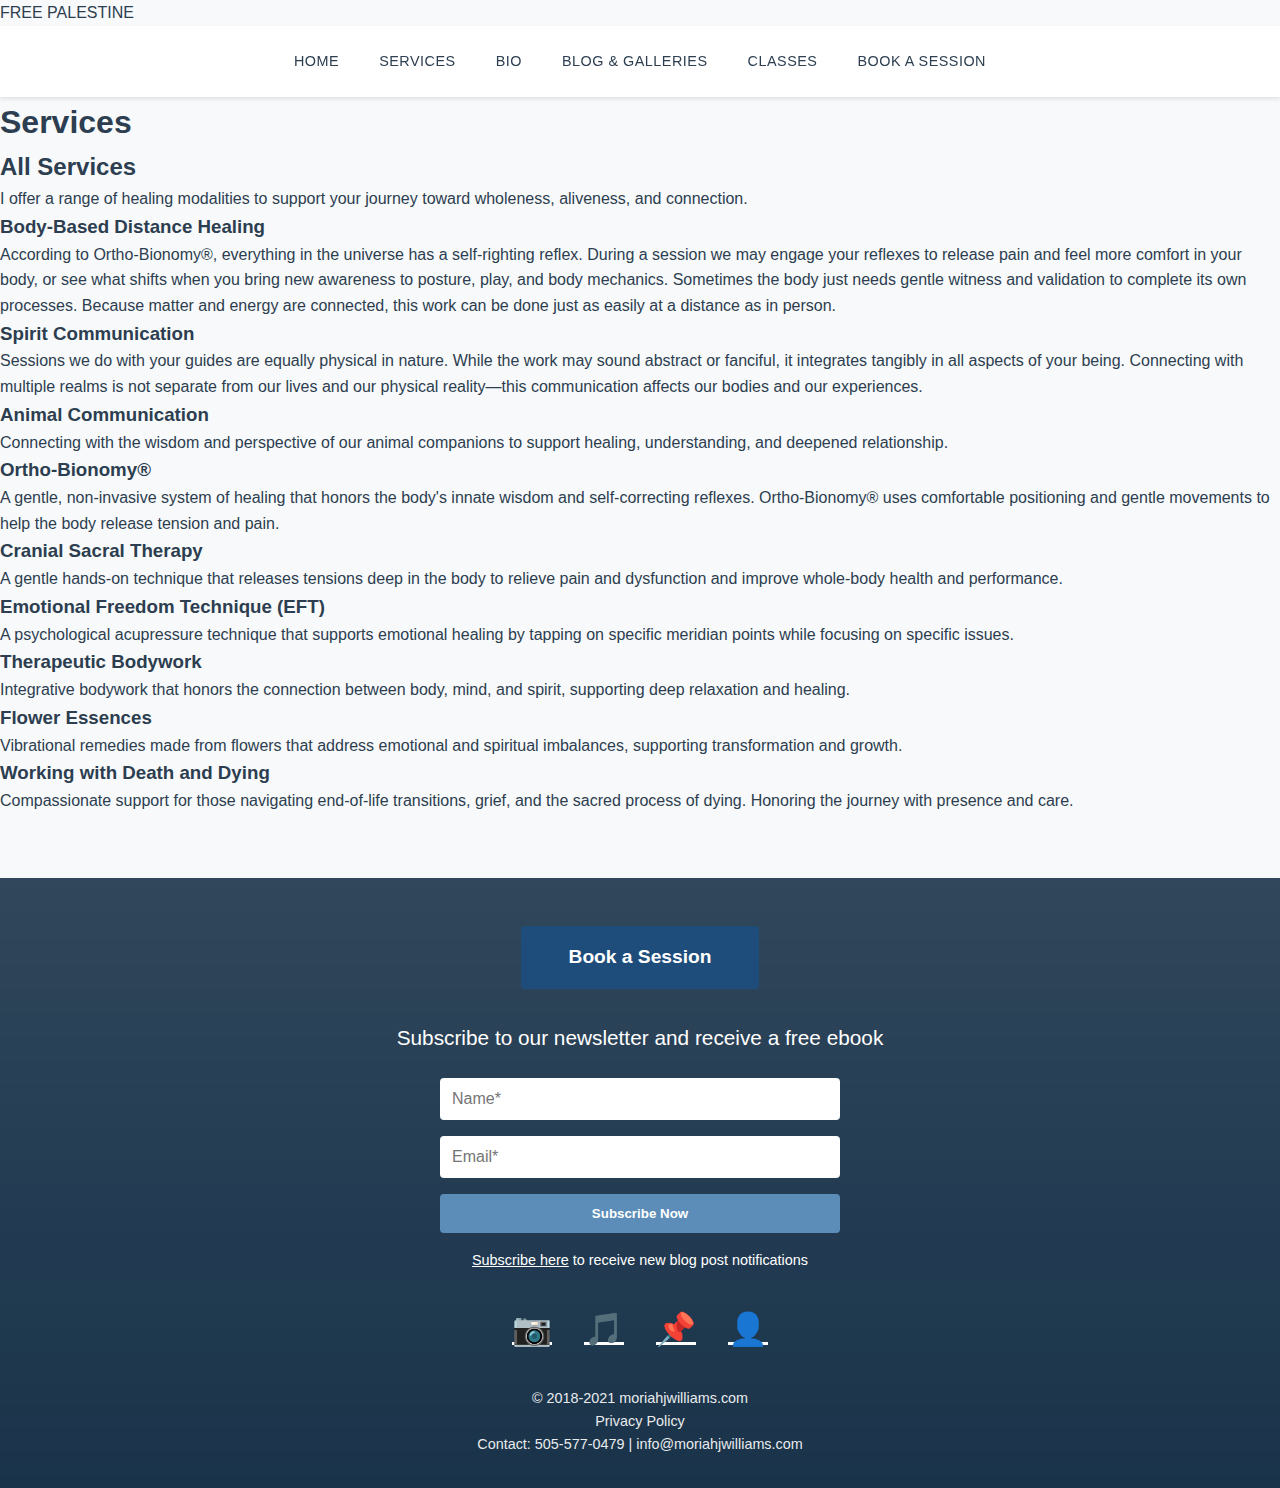
<file: services/index.html>
<!DOCTYPE html>
<html lang="en">
<head>
    <meta charset="utf-8">
    <meta name="viewport" content="width=device-width, initial-scale=1.0">
    <title>Services - Moriah J. Williams</title>
    
    <meta name="description" content="Healing services including body-based distance healing, spirit communication, animal communication, Ortho-Bionomy, EFT, cranial sacral therapy, flower essences, and death/dying support.">
    

    <!-- Custom styles -->
    <link rel="stylesheet" href="../static/css/main.css">

    
</head>
<body>
    <!-- Social Consciousness Banner -->
    <div class="awareness-banner">
        FREE PALESTINE
    </div>

    <!-- Navigation -->
    <header>
        <nav class="main-nav">
            <div class="nav-container">
                <div class="nav-links">
                    <a href="../">HOME</a>
                    <a href="./">SERVICES</a>
                    <a href="../about/">BIO</a>
                    <a href="../blog">BLOG & GALLERIES</a>
                    <a href="../classes">CLASSES</a>
                    <a href="../contact/">BOOK A SESSION</a>
                </div>
            </div>
        </nav>
    </header>

    <!-- Main content -->
    <main>
        
<div class="max-w-4xl mx-auto px-4 sm:px-6 lg:px-8 py-16">
    <article class="prose prose-lg max-w-none">
        <h1>Services</h1>
        <h2 id="all-services">All Services</h2><p>I offer a range of healing modalities to support your journey toward wholeness, aliveness, and connection.</p>
<h3 id="body-based-distance-healing">Body-Based Distance Healing</h3><p>According to Ortho-Bionomy®, everything in the universe has a self-righting reflex. During a session we may engage your reflexes to release pain and feel more comfort in your body, or see what shifts when you bring new awareness to posture, play, and body mechanics. Sometimes the body just needs gentle witness and validation to complete its own processes. Because matter and energy are connected, this work can be done just as easily at a distance as in person.</p>
<h3 id="spirit-communication">Spirit Communication</h3><p>Sessions we do with your guides are equally physical in nature. While the work may sound abstract or fanciful, it integrates tangibly in all aspects of your being. Connecting with multiple realms is not separate from our lives and our physical reality—this communication affects our bodies and our experiences.</p>
<h3 id="animal-communication">Animal Communication</h3><p>Connecting with the wisdom and perspective of our animal companions to support healing, understanding, and deepened relationship.</p>
<h3 id="ortho-bionomy-r">Ortho-Bionomy®</h3><p>A gentle, non-invasive system of healing that honors the body's innate wisdom and self-correcting reflexes. Ortho-Bionomy® uses comfortable positioning and gentle movements to help the body release tension and pain.</p>
<h3 id="cranial-sacral-therapy">Cranial Sacral Therapy</h3><p>A gentle hands-on technique that releases tensions deep in the body to relieve pain and dysfunction and improve whole-body health and performance.</p>
<h3 id="emotional-freedom-technique-eft">Emotional Freedom Technique (EFT)</h3><p>A psychological acupressure technique that supports emotional healing by tapping on specific meridian points while focusing on specific issues.</p>
<h3 id="therapeutic-bodywork">Therapeutic Bodywork</h3><p>Integrative bodywork that honors the connection between body, mind, and spirit, supporting deep relaxation and healing.</p>
<h3 id="flower-essences">Flower Essences</h3><p>Vibrational remedies made from flowers that address emotional and spiritual imbalances, supporting transformation and growth.</p>
<h3 id="working-with-death-and-dying">Working with Death and Dying</h3><p>Compassionate support for those navigating end-of-life transitions, grief, and the sacred process of dying. Honoring the journey with presence and care.</p>

    </article>
</div>

    </main>

    <!-- Footer with Milky Way Background -->
    <footer class="footer-milkyway">
        <div class="footer-content">
            <div class="footer-cta">
                <a href="../contact/" class="book-session-btn">Book a Session</a>
            </div>

            <div class="footer-newsletter">
                <h3>Subscribe to our newsletter and receive a free ebook</h3>
                <form class="newsletter-form" action="#" method="post">
                    <input type="text" placeholder="Name*" required>
                    <input type="email" placeholder="Email*" required>
                    <button type="submit">Subscribe Now</button>
                </form>
                <p style="margin-top: 1rem; font-size: 0.9rem;">
                    <a href="../blog" style="color: var(--white);">Subscribe here</a> to receive new blog post notifications
                </p>
            </div>

            <div class="footer-social">
                <div class="social-icons">
                    <a href="http://instagram.com/mjwintuitive" target="_blank" aria-label="Instagram">
                        <span>📷</span>
                    </a>
                    <a href="https://www.tiktok.com/@mjwintuitive" target="_blank" aria-label="TikTok">
                        <span>🎵</span>
                    </a>
                    <a href="https://www.pinterest.com/mjwintuitive/_saved/" target="_blank" aria-label="Pinterest">
                        <span>📌</span>
                    </a>
                    <a href="https://www.facebook.com/mjwintuitive" target="_blank" aria-label="Facebook">
                        <span>👤</span>
                    </a>
                </div>
            </div>

            <div class="footer-legal">
                <p>&copy; 2018-2021 moriahjwilliams.com</p>
                <p>
                    <a href="../privacy">Privacy Policy</a>
                </p>
                <p>Contact: 505-577-0479 | <a href="mailto:info@moriahjwilliams.com">info@moriahjwilliams.com</a></p>
            </div>
        </div>
    </footer>

    

    <script>
    // Accordion functionality
    document.addEventListener('DOMContentLoaded', function() {
        const accordionHeaders = document.querySelectorAll('.accordion-header');

        accordionHeaders.forEach(header => {
            header.addEventListener('click', function() {
                const item = this.parentElement;
                const wasActive = item.classList.contains('active');

                // Close all accordion items
                document.querySelectorAll('.accordion-item').forEach(i => {
                    i.classList.remove('active');
                });

                // Open clicked item if it wasn't active
                if (!wasActive) {
                    item.classList.add('active');
                }
            });
        });
    });
    </script>
</body>
</html>
</file>
<file: static/css/main.css>
/* Moriah J. Williams - Custom Styles */
/* Matching Wix site aesthetic: calm, healing, nature-inspired */

:root {
    --primary-blue: #1E4D7B;
    --deep-blue: #0D2840;
    --light-blue: #5B8DB8;
    --white: #FFFFFF;
    --off-white: #F8F9FA;
    --text-dark: #2C3E50;
    --text-light: #6C757D;
}

* {
    margin: 0;
    padding: 0;
    box-sizing: border-box;
}

body {
    font-family: 'Helvetica Neue', Arial, sans-serif;
    color: var(--text-dark);
    line-height: 1.6;
    background-color: var(--off-white);
}

/* Header with Spider Web Background */
.hero-header {
    position: relative;
    height: 150px;
    background: linear-gradient(rgba(30, 77, 123, 0.7), rgba(13, 40, 64, 0.8)),
                url('/static/images/spider-web-header.png') center/cover no-repeat;
    display: flex;
    align-items: center;
    justify-content: center;
    text-align: center;
    color: var(--white);
    margin-bottom: 0;
}

.hero-content h1 {
    font-size: 2rem;
    font-weight: 400;
    letter-spacing: 1px;
    margin: 0;
    text-shadow: 2px 2px 4px rgba(0, 0, 0, 0.5);
}

/* Navigation */
.main-nav {
    background-color: rgba(255, 255, 255, 0.95);
    box-shadow: 0 2px 4px rgba(0, 0, 0, 0.1);
    position: sticky;
    top: 0;
    z-index: 100;
}

.nav-container {
    max-width: 1200px;
    margin: 0 auto;
    padding: 0.5rem 2rem;
}

.nav-links {
    display: flex;
    justify-content: center;
    gap: 2.5rem;
}

.nav-links a {
    color: var(--text-dark);
    text-decoration: none;
    font-size: 0.9rem;
    font-weight: 500;
    letter-spacing: 0.5px;
    padding: 1rem 0;
    transition: color 0.3s;
}

.nav-links a:hover {
    color: var(--primary-blue);
}

/* Content Sections */
.content-section {
    max-width: 1200px;
    margin: 0 auto;
    padding: 3rem 2rem;
}

.centered-content {
    text-align: center;
    max-width: 800px;
    margin: 0 auto;
}

/* Two-Column Layout with Sidebar */
.homepage-container {
    display: grid;
    grid-template-columns: 2fr 1fr;
    gap: 3rem;
    max-width: 1200px;
    margin: 0 auto;
    padding: 3rem 2rem;
}

.main-content {
    /* Left column */
}

.sidebar {
    /* Right column */
}

@media (max-width: 968px) {
    .homepage-container {
        grid-template-columns: 1fr;
    }
}

/* Taglines */
.tagline-section {
    text-align: center;
    margin: 2rem 0;
}

.tagline-section h2 {
    color: var(--primary-blue);
    font-size: 1.8rem;
    font-weight: 300;
    margin-bottom: 0.5rem;
}

.tagline-section h3 {
    color: var(--light-blue);
    font-size: 1.3rem;
    font-weight: 300;
    font-style: italic;
}

.tagline-section p {
    font-size: 1rem;
    margin-top: 1rem;
}

/* Content Images */
.content-images {
    margin: 2rem 0;
}

.content-images img {
    width: 100%;
    height: auto;
    margin-bottom: 1rem;
    border-radius: 4px;
}

/* Service Links */
.service-links {
    text-align: center;
    margin: 2rem 0;
    padding: 1.5rem;
    background-color: var(--off-white);
    border-radius: 8px;
}

.service-links h2 {
    color: var(--primary-blue);
    font-size: 1.2rem;
    font-weight: 400;
    line-height: 1.8;
}

.service-links a {
    color: var(--primary-blue);
    text-decoration: none;
    transition: color 0.3s;
}

.service-links a:hover {
    color: var(--deep-blue);
}

/* Collapsible Accordion for Principles (Sidebar) */
.principles-sidebar {
    position: sticky;
    top: 120px;
}

.principles-sidebar h2 {
    color: var(--primary-blue);
    font-size: 1.5rem;
    font-weight: 400;
    margin-bottom: 1rem;
}

.accordion {
    background-color: var(--white);
    border-radius: 8px;
    box-shadow: 0 2px 8px rgba(0, 0, 0, 0.1);
}

.accordion-item {
    border-bottom: 1px solid #E0E0E0;
}

.accordion-item:last-child {
    border-bottom: none;
}

.accordion-header {
    padding: 1.5rem;
    cursor: pointer;
    background-color: var(--white);
    transition: background-color 0.3s;
    display: flex;
    justify-content: space-between;
    align-items: center;
}

.accordion-header:hover {
    background-color: var(--off-white);
}

.accordion-header h3 {
    color: var(--primary-blue);
    font-size: 1.3rem;
    font-weight: 500;
}

.accordion-icon {
    font-size: 1.5rem;
    color: var(--primary-blue);
    transition: transform 0.3s;
}

.accordion-item.active .accordion-icon {
    transform: rotate(180deg);
}

.accordion-content {
    max-height: 0;
    overflow: hidden;
    transition: max-height 0.3s ease-out;
}

.accordion-item.active .accordion-content {
    max-height: 500px;
}

.accordion-body {
    padding: 0 1.5rem 1.5rem 1.5rem;
    color: var(--text-dark);
    line-height: 1.8;
}

/* Footer with Milky Way Background */
.footer-milkyway {
    background: linear-gradient(rgba(13, 40, 64, 0.85), rgba(13, 40, 64, 0.95)),
                url('https://pixy.org/src2/600/6006020.jpg') center/cover no-repeat;
    color: var(--white);
    padding: 3rem 0 2rem;
    margin-top: 4rem;
}

.footer-content {
    max-width: 1200px;
    margin: 0 auto;
    padding: 0 2rem;
}

.footer-cta {
    text-align: center;
    margin-bottom: 2rem;
}

.book-session-btn {
    display: inline-block;
    padding: 1rem 3rem;
    background-color: var(--primary-blue);
    color: var(--white);
    text-decoration: none;
    border-radius: 4px;
    font-size: 1.2rem;
    font-weight: bold;
    transition: background-color 0.3s;
}

.book-session-btn:hover {
    background-color: var(--light-blue);
}

.footer-newsletter {
    text-align: center;
    margin-bottom: 2rem;
}

.footer-newsletter h3 {
    font-size: 1.3rem;
    margin-bottom: 1.5rem;
    font-weight: 400;
}

.newsletter-form {
    display: flex;
    flex-direction: column;
    gap: 1rem;
    max-width: 400px;
    margin: 0 auto;
}

.newsletter-form input {
    padding: 0.75rem;
    border: none;
    border-radius: 4px;
    font-size: 1rem;
}

.newsletter-form button {
    padding: 0.75rem 2rem;
    background-color: var(--light-blue);
    color: var(--white);
    border: none;
    border-radius: 4px;
    cursor: pointer;
    font-weight: bold;
    transition: background-color 0.3s;
}

.newsletter-form button:hover {
    background-color: var(--primary-blue);
}

.footer-social {
    text-align: center;
    margin: 2rem 0;
}

.social-icons {
    display: flex;
    justify-content: center;
    gap: 2rem;
}

.social-icons a {
    color: var(--white);
    font-size: 2rem;
    transition: opacity 0.3s;
}

.social-icons a:hover {
    opacity: 0.7;
}

.footer-legal {
    text-align: center;
    font-size: 0.9rem;
    margin-top: 2rem;
    opacity: 0.9;
}

.footer-legal a {
    color: var(--white);
    text-decoration: none;
}

.footer-legal a:hover {
    text-decoration: underline;
}
</file>
